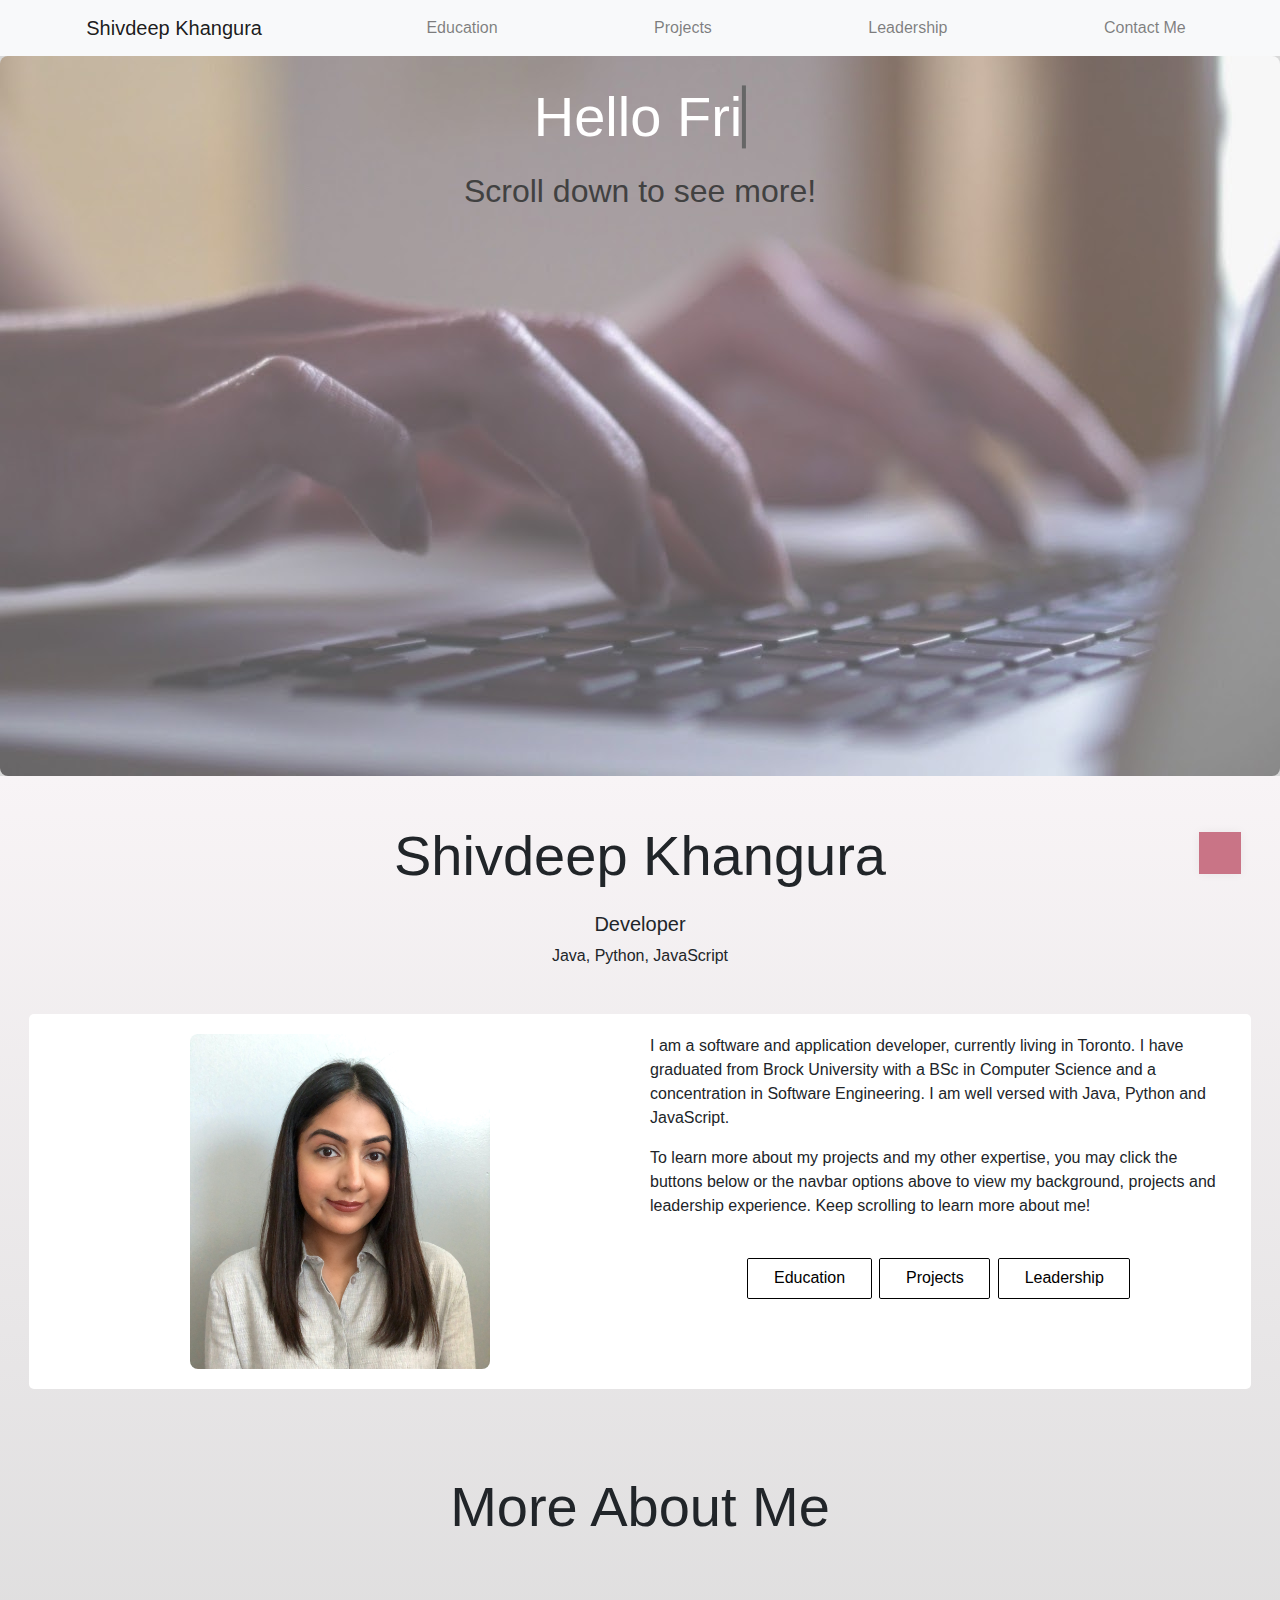
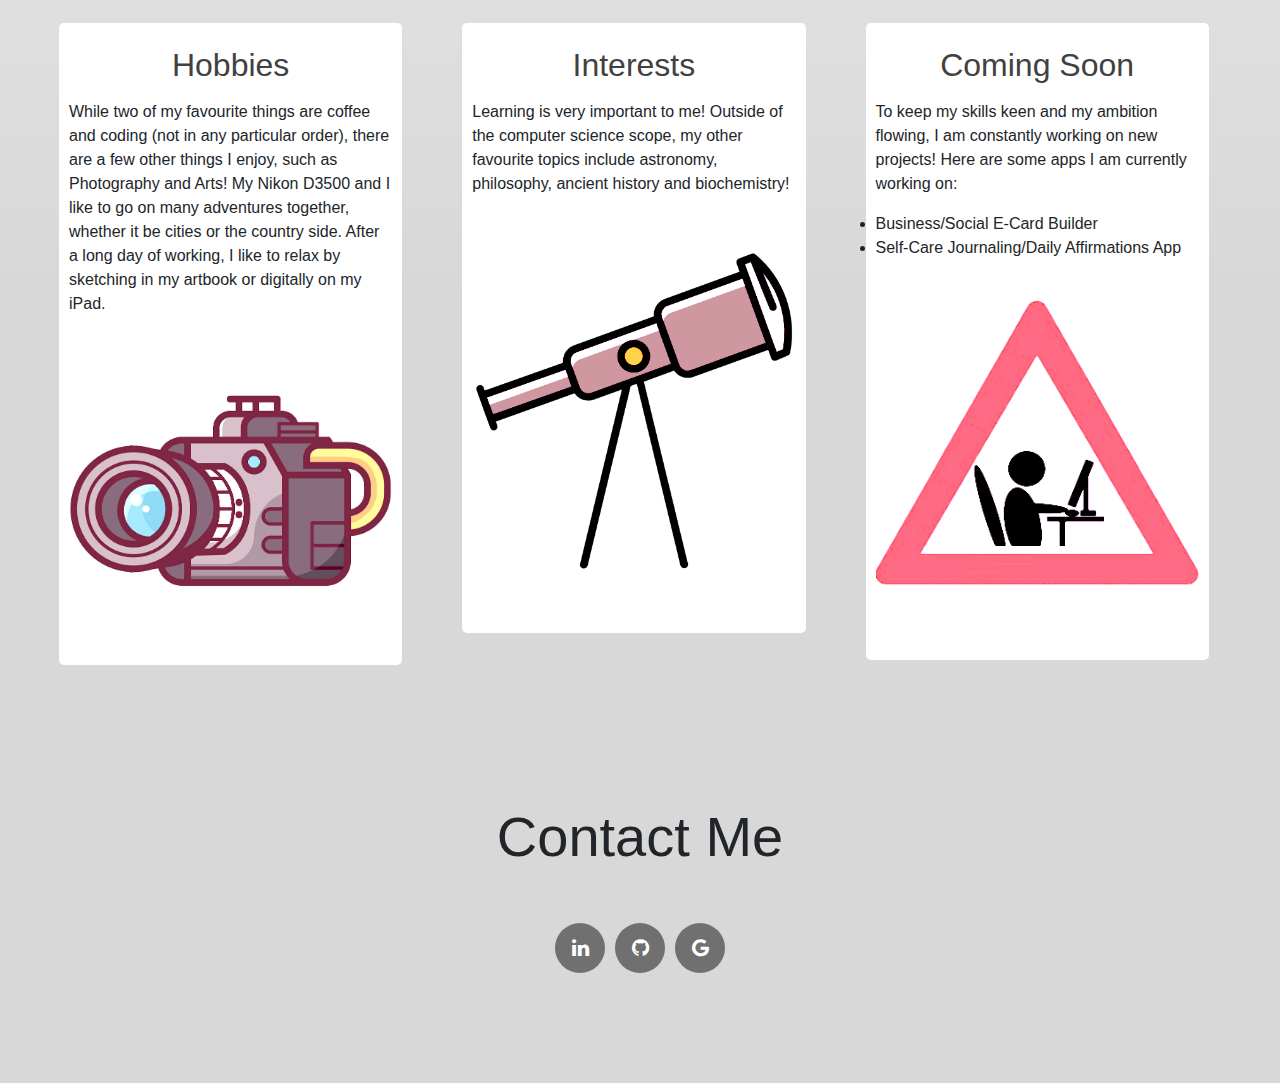
<file: index.html>
<!DOCTYPE html>
<html lang="en">

<head>
    <title>Shivdeep Khangura</title>
    <meta charset="utf-8">
    <meta name="viewport" content="width=device-width, initial-scale=1">
    <link rel="stylesheet" href="https://maxcdn.bootstrapcdn.com/bootstrap/4.5.2/css/bootstrap.min.css">
    <link rel="stylesheet" href="https://maxcdn.bootstrapcdn.com/font-awesome/4.5.0/css/font-awesome.min.css">
    <link rel="stylesheet" href="main.css">
    <script src="https://ajax.googleapis.com/ajax/libs/jquery/3.5.1/jquery.min.js"></script>
    <script src="https://cdnjs.cloudflare.com/ajax/libs/popper.js/1.16.0/umd/popper.min.js"></script>
    <script src="https://maxcdn.bootstrapcdn.com/bootstrap/4.5.2/js/bootstrap.min.js"></script>
    <link rel="stylesheet" href="main.css">
</head>
<script>
    function welcome() {
        alert("Welcome! Feel free to take a look around!");
    }
</script>
<script>
    $(document).ready(function() {
        $(window).scroll(function() {
            if ($(this).scrollTop() > 20) {
                $('#toTopBtn').fadeIn();
            } else {
                $('#toTopBtn').fadeOut();
            }
        });

        $('#toTopBtn').click(function() {
            $("html, body").animate({
                scrollTop: 0
            }, 1000);
            return false;
        });
    });
</script>

<script>
    var TxtRotate = function(el, toRotate, period) {
        this.toRotate = toRotate;
        this.el = el;
        this.loopNum = 0;
        this.period = parseInt(period, 10) || 2000;
        this.txt = '';
        this.tick();
        this.isDeleting = false;
    };

    TxtRotate.prototype.tick = function() {
        var i = this.loopNum % this.toRotate.length;
        var fullTxt = this.toRotate[i];

        if (this.isDeleting) {
            this.txt = fullTxt.substring(0, this.txt.length - 1);
        } else {
            this.txt = fullTxt.substring(0, this.txt.length + 1);
        }

        this.el.innerHTML = '<span class="wrap">' + this.txt + '</span>';

        var that = this;
        var delta = 300 - Math.random() * 100;

        if (this.isDeleting) {
            delta /= 2;
        }

        if (!this.isDeleting && this.txt === fullTxt) {
            delta = this.period;
            this.isDeleting = true;
        } else if (this.isDeleting && this.txt === '') {
            this.isDeleting = false;
            this.loopNum++;
            delta = 500;
        }

        setTimeout(function() {
            that.tick();
        }, delta);
    };

    window.onload = function() {
        var elements = document.getElementsByClassName('txt-rotate');
        for (var i = 0; i < elements.length; i++) {
            var toRotate = elements[i].getAttribute('data-rotate');
            var period = elements[i].getAttribute('data-period');
            if (toRotate) {
                new TxtRotate(elements[i], JSON.parse(toRotate), period);
            }
        }
        // INJECT CSS
        var css = document.createElement("style");
        css.type = "text/css";
        css.innerHTML = ".txt-rotate > .wrap { border-right: 0.08em solid #666 }";
        document.body.appendChild(css);
    };
</script>

<body>

    <nav class="navbar navbar-expand-md navbar-light bg-light nav-fill w-100">
        <div class="collapse navbar-collapse d-flex justify-content-center" id="collapsibleNavbar">
            <ul class="navbar-nav nav-fill w-100">
                <li class="nav-item">
                    <a class="navbar-brand d-flex justify-content-center" href="index.html">Shivdeep Khangura</a>
                </li>
                <li class="nav-item d-flex justify-content-center">
                    <a class="nav-link" href="education.html">Education</a>
                </li>
                <li class="nav-item d-flex justify-content-center">
                    <a class="nav-link" href="projects.html">Projects</a>
                </li>
                <li class="nav-item d-flex justify-content-center">
                    <a class="nav-link" href="Leadership.html">Leadership</a>
                </li>
                <li class="nav-item d-flex justify-content-center">
                    <a class="nav-link" href="index.html#ContactMe">Contact Me</a>
                </li>

            </ul>
        </div>
    </nav>

    <div class="container1">
        <img src="media/keyboard.jpg" class="img-fluid" alt="Snow" style="width:100%;" height="300px;">
        <div class="top">
            <link href="https://fonts.googleapis.com/css?family=Raleway:200,100,400" rel="stylesheet" type="text/css" />
            <h1>Hello
                <span class="txt-rotate" data-period="2000" data-rotate='[ "Friend.", "Viewer.", "World!", "From Shivdeep!" ]'></span>
            </h1>
            <a style="color:rgb(104, 103, 103);" href="#Index_Header" > <h2>Scroll down to see more! </h2> </a>
        </div>
    </div>

    <div id="grad1">
        <br>
        <header id="Index_Header">
            <h1> Shivdeep Khangura</h1>
            <h5>Developer</h5>
            <p>Java, Python, JavaScript</p>
        </header>



        <div class="container-fluid">
            <div class="row">
            
                    <div class="content">
                        <div class="column">
                            <div class="content" style="text-align: center;">
                                <img src="IMG_2890_Facetune_04-12-2020-21-44-51.jpg" width="300" height="335">
        
                            </div>
                        </div>

                        <div class="column">
                            <div class="content">
                                <p>I am a software and application developer, currently living in Toronto. I have graduated from Brock University with a BSc in Computer Science and a concentration in Software Engineering. I am well versed with Java, Python and
                                    JavaScript.
                                </p>
                                <p>
                                    To learn more about my projects and my other expertise, you may click the buttons below or the navbar options above to view my background, projects and leadership experience. Keep scrolling to learn more about me!
                                </p>
                                <br>
                                <div class="col text-center flex-d">
                                    <a href="education.html"> <button class="button1 bouncy">
                                         Education
                                </button>
                                    </a>
                                    <a href="projects.html"> <button class="button1 bouncy">
                                        Projects
                               </button>
                                    </a>
                                    <a href="Leadership.html"> <button class="button1 bouncy">
                                        Leadership
                               </button>
                                    </a>
                                    
                                </div>
        
                            </div>
                        </div>

                    </div>
                </div>
<br>

            <header>
                <h1> More About Me</h1>
            </header>
            <div class="row ">
                <div class="columnthird">
                    <div class="content">
                        <h2 style="text-align: center;">Hobbies</h2>
                    
                    <p></p>
                    <p>While two of my favourite things are coffee and coding (not in any particular order), there are a few other things I enjoy, such as Photography and Arts! My Nikon D3500 and I like to go on many adventures together, whether it be cities or the country
                        side. After a long day of working, I like to relax by sketching in my artbook or digitally on my iPad.</p>
                    
                    <p></p>
                    <div class="ProjectFade1">
                        <img src="media/dslr.jpeg" alt="Chess AI" class="image" style="width:100%">
                        
                    </div>
            
                    </div>
                </div>

                <div class="columnthird">
                    <div class="content">
                        <h2 style="text-align: center;">Interests</h2>
                    
                    <p></p>
                    <p>Learning is very important to me! Outside of the computer science scope, my other favourite topics include astronomy, philosophy, ancient history and biochemistry!</p>
                    <br>
                    <p></p>
                    <div class="ProjectFade1">
                        <img src="media/telescope.png" alt="Chess AI" class="image" style="width:100%">
                        
                    </div>
                    <br>
                    <br>
                    </div>
                </div>

                <div class="columnthird">
                    <div class="content">
                        <h2 style="text-align: center;">Coming Soon</h2>
                        <p></p>
                        <p>To keep my skills keen and my ambition flowing, I am constantly working on new projects! Here are some apps I am currently working on:

                            <li>Business/Social E-Card Builder</li>
                            <li>Self-Care Journaling/Daily Affirmations App</li></p>
                        <br>
                        
                        
                        <div class="ProjectFade1">
                            <img src="media/Underwork.png" alt="Chess AI" class="image" style="width:100%">
                            
                        </div>
                        <br>
                        <br>
                        <p></p>
                    </div>
                </div>
            </div>
            <br>
            <br>
            <header>
                <h1 id="ContactMe"> Contact Me</h1>
            </header>
            <div class="row ">
                <div class="col-12 d-flex justify-content-center">
                    <div>
                        <ul class="social-network social-circle">
                            <li><a href="https://www.linkedin.com/in/shivdeepkhangura/" class="icoLinkedin" title="Linkedin"><i class="fa fa-linkedin"></i></a></li>
                        </ul>
                    </div>
                    <div>
                        <ul class="social-network social-circle">
                            <li><a href="https://github.com/shivdeep-k" class="icoGitHub" title="GitHub"><i class="fa fa-github"></i></a></li>
                        </ul>
                    </div>
                    <div>
                        <ul class="social-network social-circle">
                            <li><a href = "mailto: shivdeepkhang@gmail.com" class="icoGoogle" title="Google Mail"><i class="fa fa-google"></i></a></li>
                        </ul>
                    </div>
                </div>
            </div>
            <br>
            <br>
            <br>
        </div>
    </div>


    <a href="#" id="toTopBtn" class="cd-top text-replace js-cd-top cd-top--is-visible cd-top--fade-out" data-abc="true"></a>

</body>



</html>

</html>

</html>
</file>
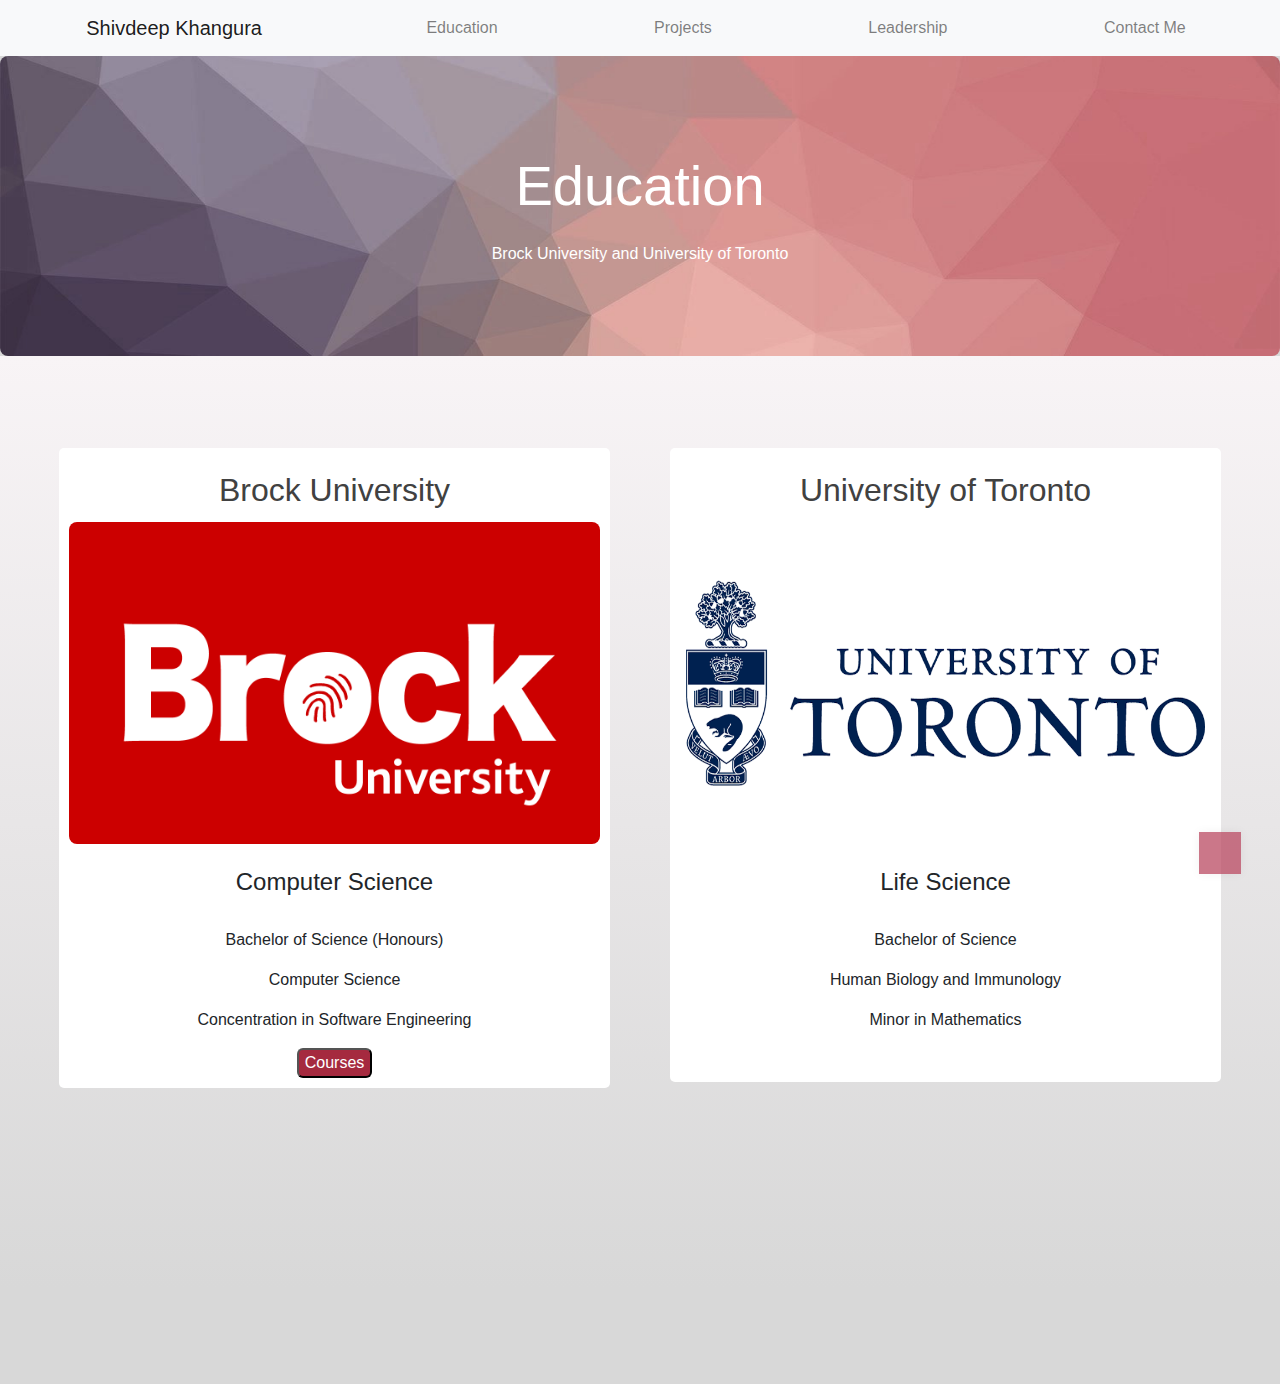
<file: education.html>
<!DOCTYPE html>
<html lang="en">

<head>
    <title>Education</title>
    <meta charset="utf-8">
    <meta name="viewport" content="width=device-width, initial-scale=1">
    <link rel="stylesheet" href="https://maxcdn.bootstrapcdn.com/bootstrap/4.5.2/css/bootstrap.min.css">
    <link rel="stylesheet" href="main.css">
    <script src="https://ajax.googleapis.com/ajax/libs/jquery/3.5.1/jquery.min.js"></script>
    <script src="https://cdnjs.cloudflare.com/ajax/libs/popper.js/1.16.0/umd/popper.min.js"></script>
    <script src="https://maxcdn.bootstrapcdn.com/bootstrap/4.5.2/js/bootstrap.min.js"></script>
    <link rel="stylesheet" href="main.css">
    <style>
        .fakeimg {
            height: 200px;
            background: #aaa;
        }
    </style>
    <script>
        $(document).ready(function() {
            $(window).scroll(function() {
                if ($(this).scrollTop() > 20) {
                    $('#toTopBtn').fadeIn();
                } else {
                    $('#toTopBtn').fadeOut();
                }
            });

            $('#toTopBtn').click(function() {
                $("html, body").animate({
                    scrollTop: 0
                }, 1000);
                return false;
            });
        });
    </script>
</head>

<body>
    <nav class="navbar navbar-expand-md navbar-light bg-light nav-fill w-100">
        <button class="navbar-toggler" type="button" data-toggle="collapse" data-target="#navbarSupportedContent"
            aria-controls="navbarSupportedContent" aria-expanded="false" aria-label="Toggle navigation">
            <span class="navbar-toggler-icon"></span>
        </button>
        <div class="collapse navbar-collapse d-flex justify-content-center" id="navbarSupportedContent">
            <ul class="navbar-nav nav-fill w-100">
                <li class="nav-item">
                    <a class="navbar-brand d-flex justify-content-center" href="index.html">Shivdeep Khangura</a>
                </li>
                <li class="nav-item d-flex justify-content-center">
                    <a class="nav-link" href="education.html">Education</a>
                </li>
                <li class="nav-item d-flex justify-content-center">
                    <a class="nav-link" href="projects.html">Projects</a>
                </li>
                <li class="nav-item d-flex justify-content-center">
                    <a class="nav-link" href="Leadership.html">Leadership</a>
                </li>
                <li class="nav-item d-flex justify-content-center">
                    <a class="nav-link" href="index.html#ContactMe">Contact Me</a>
                </li>

            </ul>
        </div>
    </nav>

    <div class="container1">
        <img src="media/cheader.jpg" alt="Snow" style="width:100%;" height="300px;">
        <div class="centered">
            <h1> Education</h1>
            <p>Brock University and University of Toronto</p>
        </div>
    </div>

    <div id="grad1">
        <br>
        <div class="container-fluid">
            <div class="row">

                <div class="column">
                    <div class="content" style="text-align: center;">
                        <h2 style="text-align: center;">Brock University</h2>
                        <img class="d-block w-100" src="media/Brocku-logo-screen.png" alt="First slide">
                        <br>
                        <h4>
                            Computer Science
                        </h4>
                        <br>
                        <p> Bachelor of Science (Honours)
                        </p>
                        <p>Computer Science
                        </p>
                        <p>Concentration in Software Engineering
                        </p>
                        <div class="col text-center">
                            <a href="documents/BrockCourses.pdf"> <button class="but">
                                 Courses
                        </button>
                            </a>
                        </div>

                    </div>
                </div>

                <div class="column">
                    <div class="content" style="text-align: center;">
                        <h2 style="text-align: center;">University of Toronto</h2>
                        <img class="d-block w-100" src="media/university-of-toronto-vector-logo.png" alt="First slide">
                        <br>
                        <h4>
                            Life Science
                        </h4>
                        <br>
                        <p> Bachelor of Science
                        </p>
                        <p>Human Biology and Immunology
                        </p>
                        <p>Minor in Mathematics
                        </p>
                        <br>
                        
                        <!-- <div class="col text-center">
                            <a href="documents/BrockCourses.pdf"> <button class="but">
                                 Courses
                        </button>
                            </a>
                        </div> -->

                    </div>
                </div>
                </div>
                </div>
                </div>

    
     <!-- <div id="grad1">
        <br>
        <br>
        <div class="container-fluid">
            <div class="accordion shadow " id="accordion">
                <div class="card">
                    <div class="card-header py-0" id="headingVid">
                        <h5 class="card-title mb-0 font-weight-bold">
                            <a href="#" data-toggle="collapse"
                                data-target="#collapseVid" aria-expanded="false" aria-controls="collapseVid"
                                class="d-block position-relative text-dark text-uppercase collapsible-link py-2">
                                <img src="media/Brocku-logo-screen.png" width="300" height="167">
                            </a>
                            
                        </h5>
                    </div>

                    <div id="collapseVid" class="collapse" aria-labelledby="headingVid"
                        data-parent="#accordion">
                        <div class="card-body">
                            <div class="cover-container ">
                                <article>
                                    <div class="row">
                                        <div class="col-12 d-flex justify-content-center">
                                            <h2>Brock University</h2>
                                            
                                        </div>
                                        <br>
                                         <div class="col-12 d-flex justify-content-center">
                                            <img src="media/Brocku-logo-screen.png" width="600" height="335"> 
                                        </div>
                                        <div class="col-12 d-flex justify-content-center">
                                            <div class="container">
                                                <div class="col text-center">
                                                    <h4>
                                                        Computer Science
                                                    </h4>
                                                    <br>
                                                    <p> Bachelor of Science (Honours)
                                                    </p>
                                                    <p>Computer Science
                                                    </p>
                                                    <p>Concentration in Software Engineering
                                                    </p>
                                                    <div class="col text-center">
                                                        <a href="documents/BrockCourses.pdf"> <button class="but">
                                                             Courses
                                                    </button>
                                                        </a>
                                                    </div>
                                                </div>
                                            </div>
                                        </div>
                                    </div>
                                </article>
                            </div>
                        </div>
                    </div>
                </div>
                <div class="card">
                    <div class="card-header py-0" id="headingImg">
                        <h5 class="card-title mb-0 font-weight-bold"><a href="#" data-toggle="collapse"
                                data-target="#collapseImg" aria-expanded="false" aria-controls="collapseImg"
                                class="d-block position-relative text-dark text-uppercase collapsible-link py-2">
                                <img src="media/university-of-toronto-vector-logo.png" width="300" height="167">
                            </a>
                        </h5>
                    </div>
                    <div id="collapseImg" class="collapse" aria-labelledby="headingImg"
                        data-parent="#accordion">
                        <div class="card-body">
                            
                            <div class="cover-container">
                                <article>
                                    <div class="row ">
                                        <div class="col-12 d-flex justify-content-center">
                                            <h2>University of Toronto</h2>
                                            <br>
                                        </div>
                                        <br>
                                        <div class="col-12 d-flex justify-content-center">
                                        <img src="media/university-of-toronto-vector-logo.png" width="600" height="335"> 
                                        </div>
                                        <div class="col-12 d-flex justify-content-center">
                                            <div class="container">
                                                <div class="col text-center">
                                                    <h4>
                                                        Life Science
                                                    </h4>
                                                    <br>
                                                    <p> Bachelor of Science
                                                    </p>
                                                    <p>Human Biology and Immunology
                                                    </p>
                                                    <p>Minor in Mathematics
                                                    </p>
                                                </div>
                                            </div>
                                        </div>
                                    </div>
                                </article>
                            </div>
                        </div>

                    </div>
                </div>
            </div>
            
            <br>
            <br>
            
            <br>
            <br>
            <br>

        </div>
        <br> -->



    </div>
    <br>
    <br>
    <br>
    <br>
    <a href="#" id="toTopBtn" class="cd-top text-replace js-cd-top cd-top--is-visible cd-top--fade-out" data-abc="true"></a>

</body>

</html>

</html>
</file>
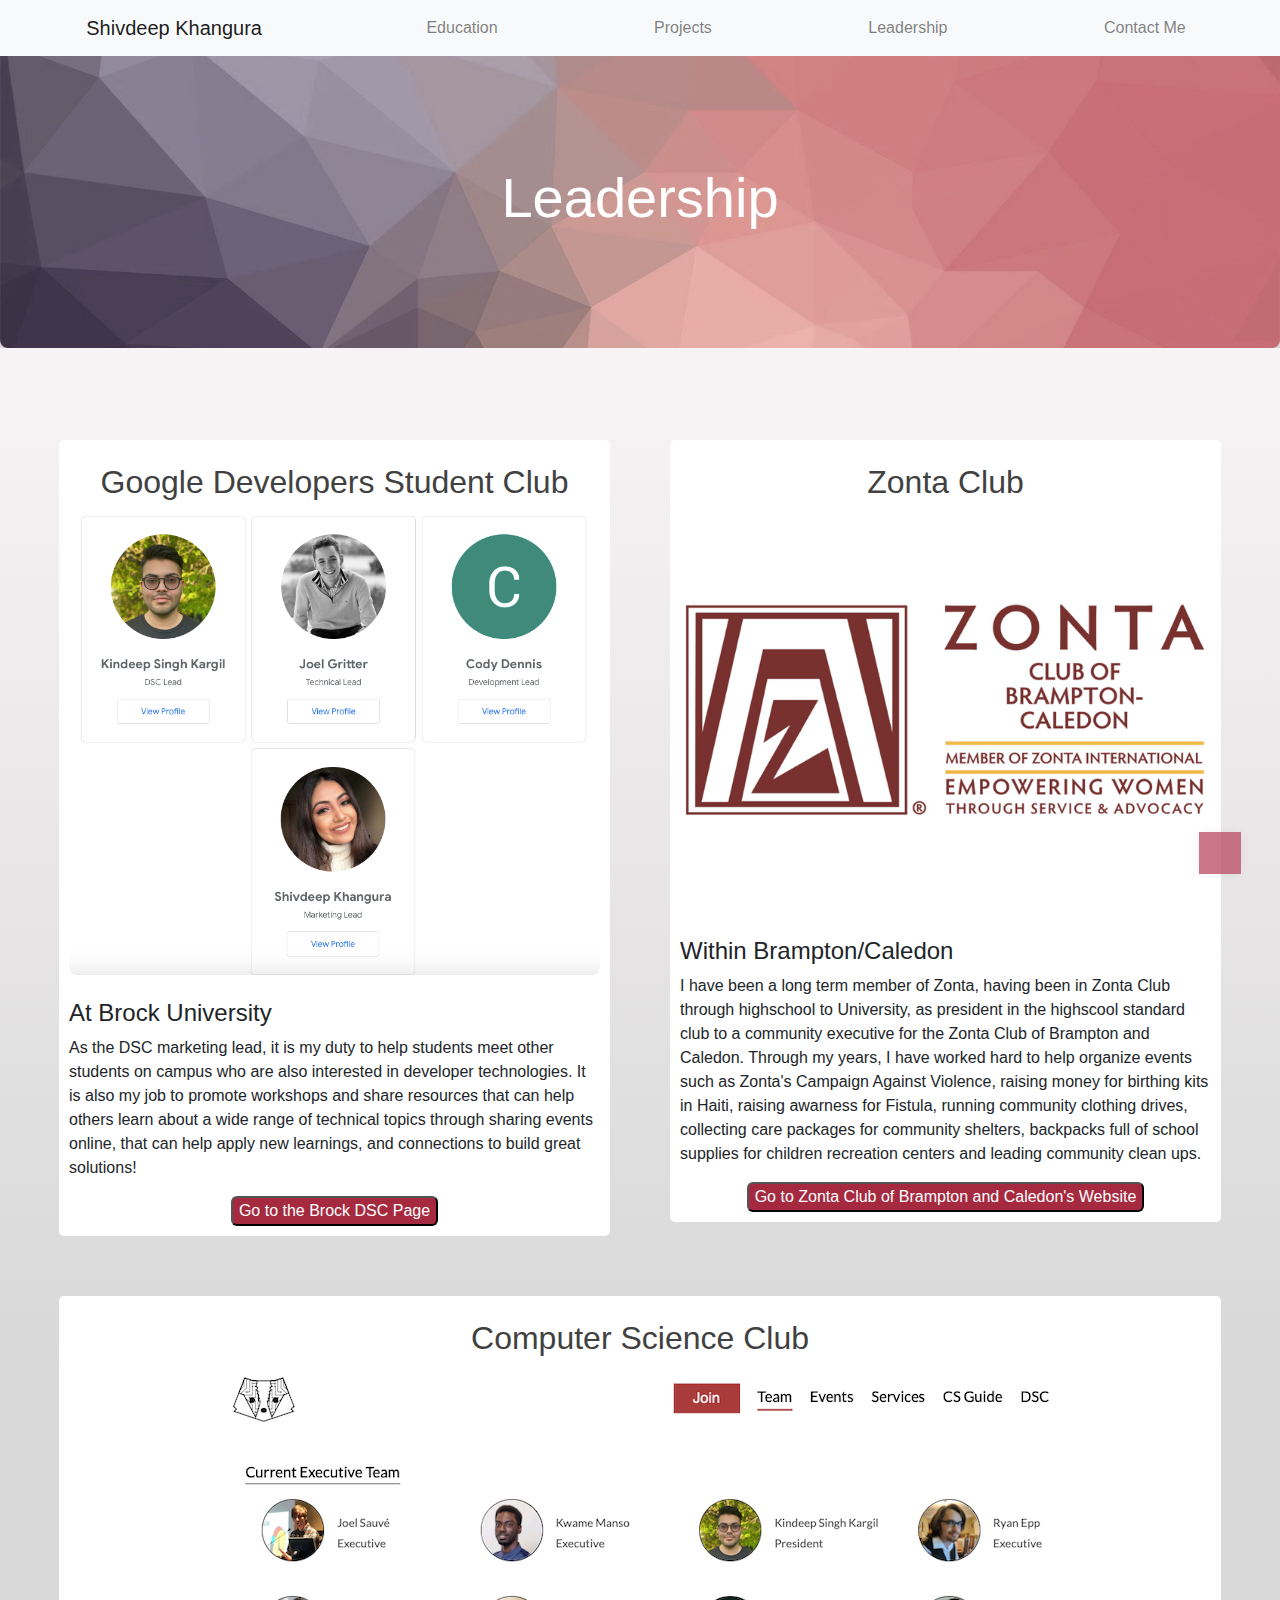
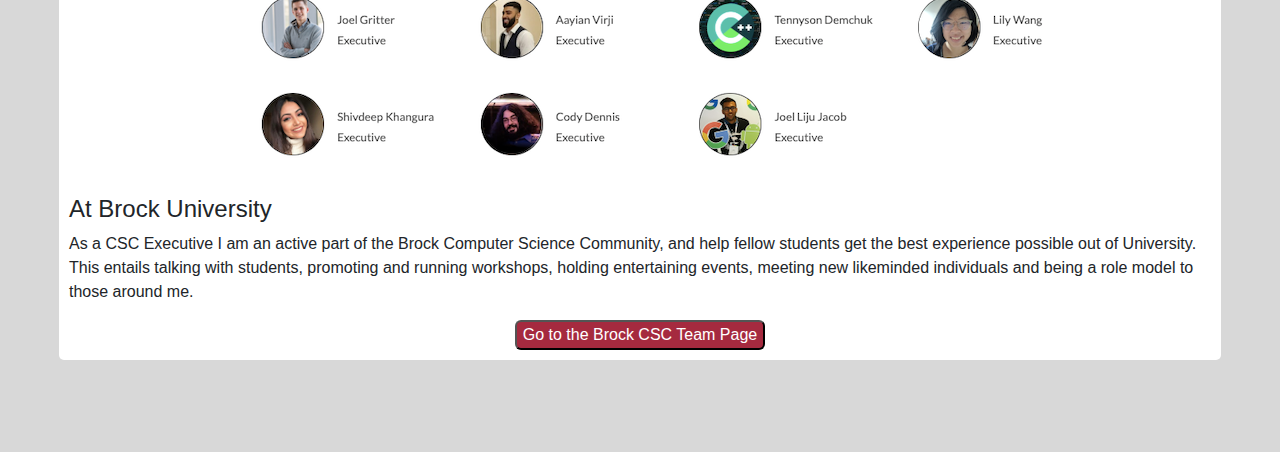
<file: Leadership.html>
<!DOCTYPE html>
<html lang="en">

<head>
    <title>Leadership</title>
    <meta charset="utf-8">
    <meta name="viewport" content="width=device-width, initial-scale=1">
    <link rel="stylesheet" href="https://maxcdn.bootstrapcdn.com/bootstrap/4.5.2/css/bootstrap.min.css">
    <link rel="stylesheet" href="main.css">
    <script src="https://ajax.googleapis.com/ajax/libs/jquery/3.5.1/jquery.min.js"></script>
    <script src="https://cdnjs.cloudflare.com/ajax/libs/popper.js/1.16.0/umd/popper.min.js"></script>
    <script src="https://maxcdn.bootstrapcdn.com/bootstrap/4.5.2/js/bootstrap.min.js"></script>
    <link rel="stylesheet" href="main.css">
    <style>
        .fakeimg {
            height: 200px;
            background: #aaa;
        }
    </style>
    <script>
        $(document).ready(function() {
            $(window).scroll(function() {
                if ($(this).scrollTop() > 20) {
                    $('#toTopBtn').fadeIn();
                } else {
                    $('#toTopBtn').fadeOut();
                }
            });

            $('#toTopBtn').click(function() {
                $("html, body").animate({
                    scrollTop: 0
                }, 1000);
                return false;
            });
        });
    </script>
</head>

<body>
    <br>
    <br>
    <div class="container1">
        <img src="media/cheader.jpg" alt="Snow" style="width:100%;" height="300px;">
        <div class="centered">
            <h1> Leadership</h1>
        </div>
    </div>


    <nav class="navbar navbar-expand-md fixed-top navbar-light bg-light nav-fill w-100">
        <div class="collapse navbar-collapse d-flex justify-content-center" id="collapsibleNavbar">
            <ul class="navbar-nav nav-fill w-100">
                <li class="nav-item">
                    <a class="navbar-brand d-flex justify-content-center" href="index.html">Shivdeep Khangura</a>
                </li>
                <li class="nav-item d-flex justify-content-center">
                    <a class="nav-link" href="education.html">Education</a>
                </li>
                <li class="nav-item d-flex justify-content-center">
                    <a class="nav-link" href="projects.html">Projects</a>
                </li>
                <li class="nav-item d-flex justify-content-center">
                    <a class="nav-link" href="Leadership.html">Leadership</a>
                </li>
                <li class="nav-item d-flex justify-content-center">
                    <a class="nav-link" href="index.html#ContactMe">Contact Me</a>
                </li>

            </ul>
        </div>
    </nav>
    <div id="grad1">
        <br>
        
        <div class="container-fluid">
                <div class="row">
                    <div class="column">
                        <div class="content">
                            <h2 style="text-align: center;">Google Developers Student Club</h2>
                            <img class="d-block w-100" src="media/dsc.jpg" alt="First slide">
                            <br>
                            <h4>
                                At Brock University
                            </h4>
                            <p>As the DSC marketing lead, it is my duty to help students meet other students on campus who are also interested in developer technologies. It is also my job to promote workshops and share resources that can help others learn
                                about a wide range of technical topics through sharing events online, that can help apply new learnings, and connections to build great solutions!
                            </p>

                            <div class="col text-center">
                                <a href="https://dsc.community.dev/brock-university/"> <button class="but">
                                     Go to the Brock DSC Page
                            </button>
                                </a>
                            </div>
    
                        </div>
                    </div>

                    <div class="column">
                        <div class="content">
                            <h2 style="text-align: center;">Zonta Club</h2>
                            <img class="d-block w-100" src="media/zonta.png" alt="First slide">
                            <br>
                            <h4>
                                Within Brampton/Caledon
                            </h4>
                            <p>I have been a long term member of Zonta, having been in Zonta Club through highschool to University, as president in the highscool standard club to a community executive for the Zonta Club of Brampton and Caledon. Through my
                                years, I have worked hard to help organize events such as Zonta's Campaign Against Violence, raising money for birthing kits in Haiti, raising awarness for Fistula, running community clothing drives, collecting care packages
                                for community shelters, backpacks full of school supplies for children recreation centers and leading community clean ups.
                            </p>
                            <div class="col text-center">
                                <a href="https://zontabramptoncaledon.com"> <button class="but">
                                     Go to Zonta Club of Brampton and Caledon's Website
                            </button>
                                </a>
                            </div>
    
                        </div>
                    </div>

                    <div class="columnfull">
                        <div class="content">
                            <h2 style="text-align: center;">Computer Science Club</h2>
                            <img class="d-block w-80 mx-auto" src="media/csc.png" alt="First slide">
                            <br>
                            <h4>
                                At Brock University
                            </h4>
                            <p>As a CSC Executive I am an active part of the Brock Computer Science Community, and help fellow students get the best experience possible out of University. This entails talking with students, promoting and running workshops,
                                holding entertaining events, meeting new likeminded individuals and being a role model to those around me.
                            </p>

                            <div class="col text-center">
                                <a href="https://brockcsc.ca/team"> <button class="but">
                                     Go to the Brock CSC Team Page
                            </button>
                                </a>
                            </div>
    
                        </div>
                    </div>


            <br>
            <br>
            <br>
            <br>
            <br>

        </div>
        <br>



    </div>
    <br>
    <br>
    <br>
    <br>
    <a href="#" id="toTopBtn" class="cd-top text-replace js-cd-top cd-top--is-visible cd-top--fade-out" data-abc="true"></a>

</body>

</html>

</html>
</file>
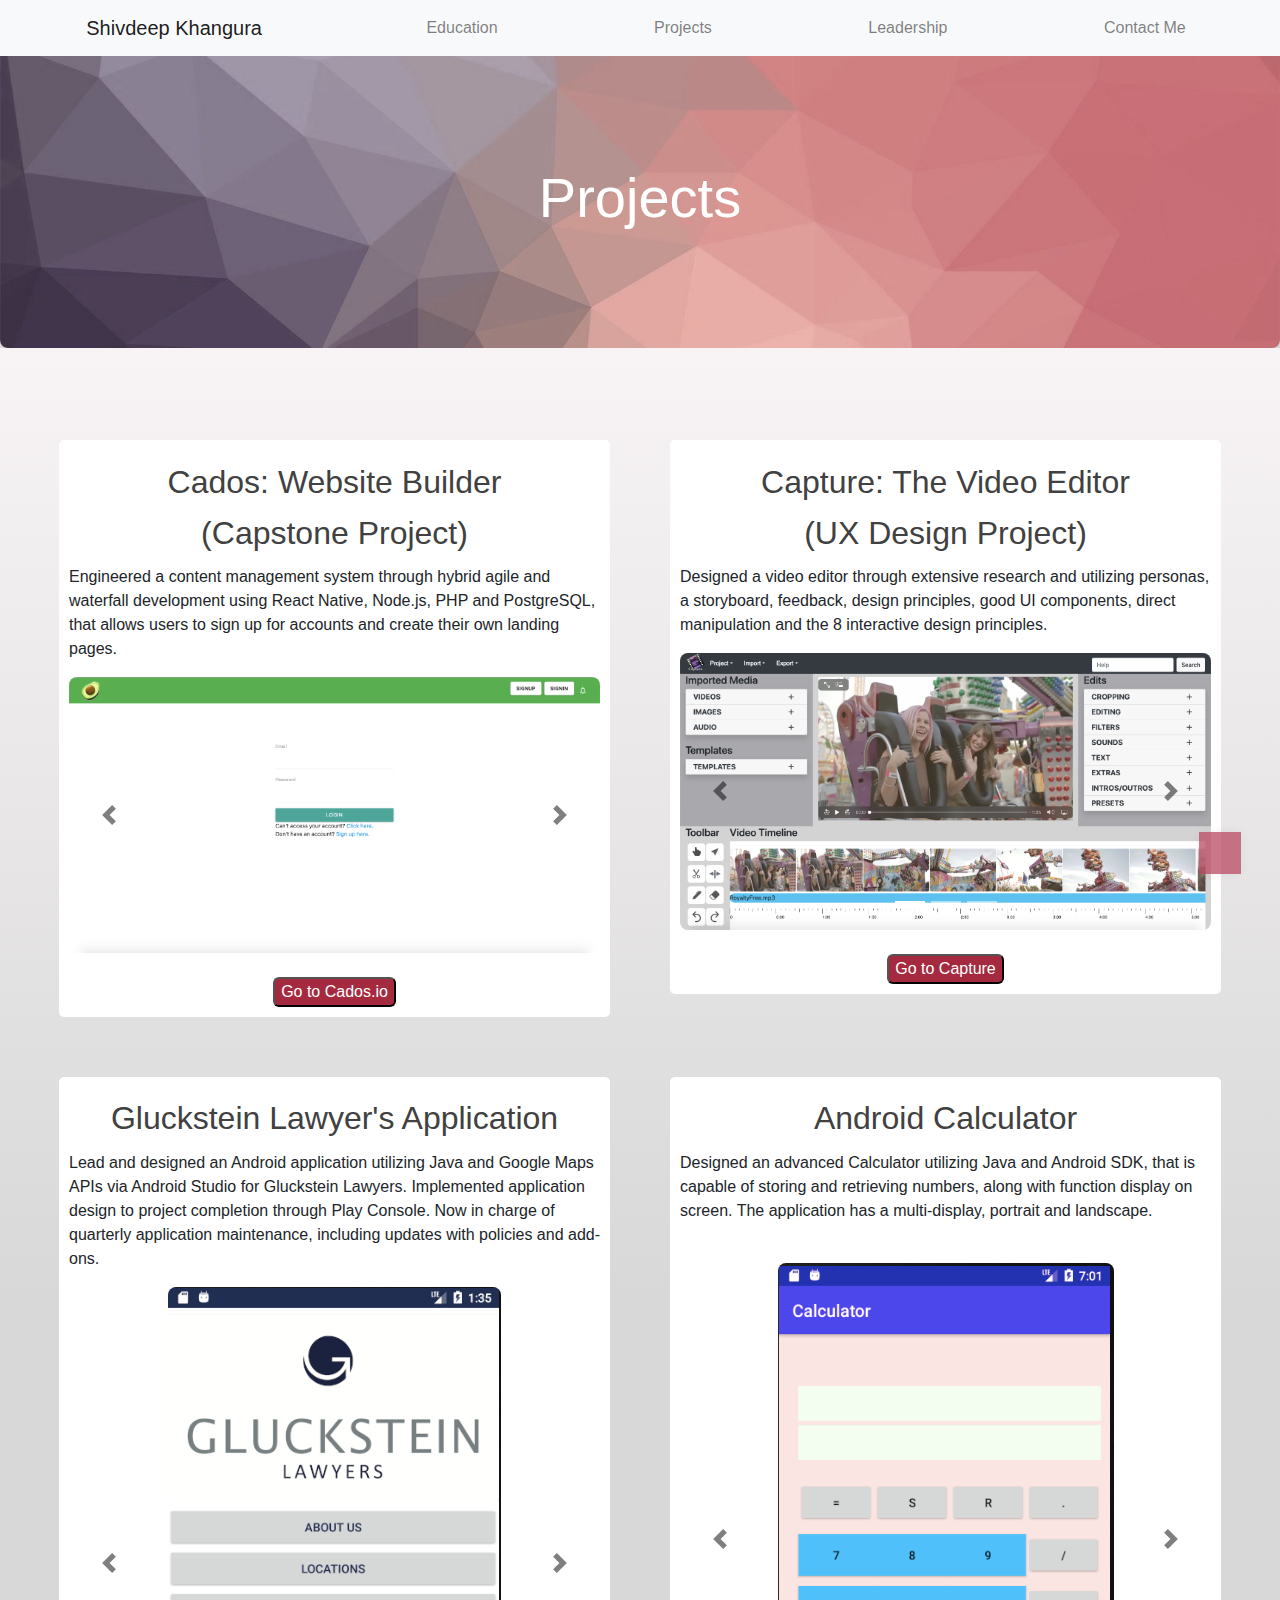
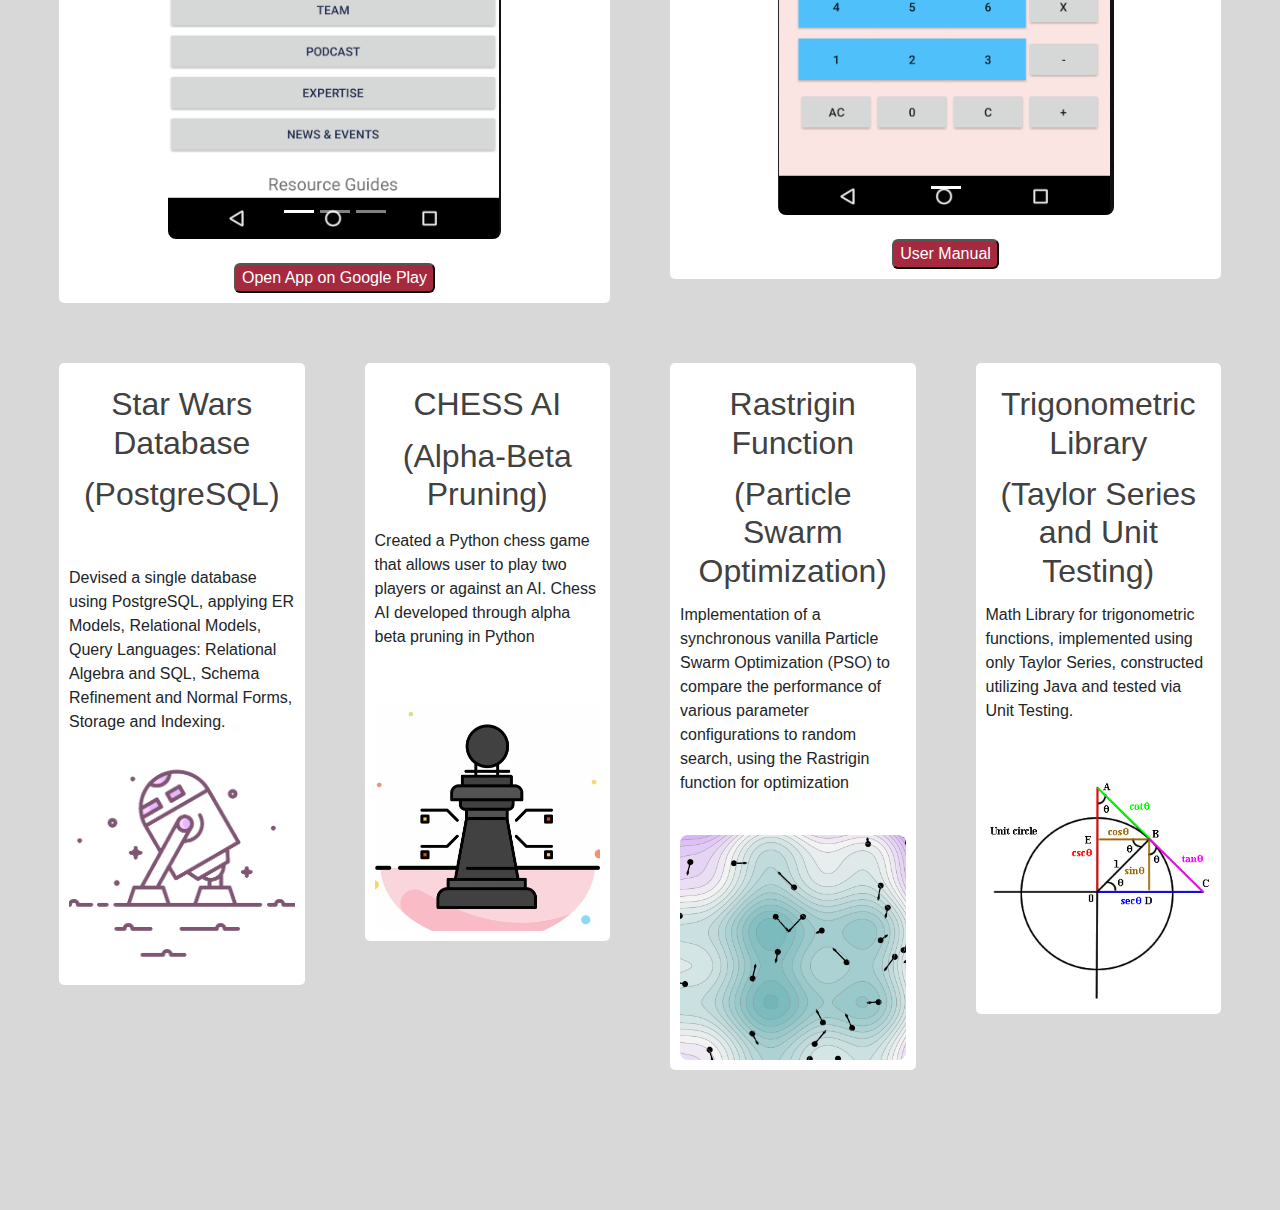
<file: projects.html>
<!DOCTYPE html>
<html lang="en">

<head>
    <title>Projects</title>
    <meta charset="utf-8">
    <meta name="viewport" content="width=device-width, initial-scale=1">
    <link rel="stylesheet" href="https://maxcdn.bootstrapcdn.com/bootstrap/4.5.2/css/bootstrap.min.css">
    <link rel="stylesheet" href="main.css">
    <script src="https://ajax.googleapis.com/ajax/libs/jquery/3.5.1/jquery.min.js"></script>
    <script src="https://cdnjs.cloudflare.com/ajax/libs/popper.js/1.16.0/umd/popper.min.js"></script>
    <script src="https://maxcdn.bootstrapcdn.com/bootstrap/4.5.2/js/bootstrap.min.js"></script>
    <link rel="stylesheet" href="main.css">
    <style>
        .fakeimg {
            height: 200px;
            background: #aaa;
        }
    </style>
    <script>
        $(document).ready(function() {
            $(window).scroll(function() {
                if ($(this).scrollTop() > 20) {
                    $('#toTopBtn').fadeIn();
                } else {
                    $('#toTopBtn').fadeOut();
                }
            });

            $('#toTopBtn').click(function() {
                $("html, body").animate({
                    scrollTop: 0
                }, 1000);
                return false;
            });
        });
    </script>
    
</head>

<body>
    <br>
    <br>
    <div class="container1">
        <img src="media/cheader.jpg" alt="Snow" style="width:100%;" height="300px;">
        <div class="centered">
            <h1> Projects</h1>
        </div>
    </div>


    <nav class="navbar navbar-expand-md fixed-top navbar-light bg-light nav-fill w-100">
        <div class="collapse navbar-collapse d-flex justify-content-center" id="collapsibleNavbar">
            <ul class="navbar-nav nav-fill w-100">
                <li class="nav-item">
                    <a class="navbar-brand d-flex justify-content-center" href="index.html">Shivdeep Khangura</a>
                </li>
                <li class="nav-item d-flex justify-content-center">
                    <a class="nav-link" href="education.html">Education</a>
                </li>
                <li class="nav-item d-flex justify-content-center">
                    <a class="nav-link" href="projects.html">Projects</a>
                </li>
                <li class="nav-item d-flex justify-content-center">
                    <a class="nav-link" href="Leadership.html">Leadership</a>
                </li>
                <li class="nav-item d-flex justify-content-center">
                    <a class="nav-link" href="index.html#ContactMe">Contact Me</a>
                </li>

            </ul>
        </div>
    </nav>
    <div id="grad1">
        <br>
        <div class="container-fluid">
            <div class="row">
                <div class="column">
                  <div class="content">
                    <h2 style="text-align: center;">Cados: Website Builder</h2>
                    <h2 style="text-align: center;">(Capstone Project)</h2>
                    <p>Engineered a content management system through hybrid agile and waterfall development using React Native, Node.js, PHP and PostgreSQL, that allows users to sign up for accounts and create their own landing pages.
                    </p>
                    
                    <!-- Slideshow container -->
                    <div id="carouselExampleIndicators" class="carousel slide" data-ride="carousel">
                        <ol class="carousel-indicators ">
                          <li data-target="#carouselExampleIndicators" data-slide-to="0" class="active"></li>
                          <li data-target="#carouselExampleIndicators" data-slide-to="1"></li>
                          <li data-target="#carouselExampleIndicators" data-slide-to="2"></li>
                          <li data-target="#carouselExampleIndicators" data-slide-to="3"></li>
                          
                        </ol>
                        <div class="carousel-inner">
                          <div class="carousel-item active">
                            <img class="d-block w-100" src="media/CadosSignIn.jpg" alt="First slide">
                          </div>
                          <div class="carousel-item">
                            <img class="d-block w-100" src="media/CadosSignUp.jpg" alt="Second slide">
                          </div>
                          <div class="carousel-item">
                            <img class="d-block w-100" src="media/cadosdash.jpg" alt="Second slide">
                          </div>
                          <div class="carousel-item">
                            <img class="d-block w-100" src="media/cadospub.jpg" alt="Second slide">
                          </div>
                          
                        </div>
                        <a class="carousel-control-prev " href="#carouselExampleIndicators" role="button" data-slide="prev">
                          <span class="carousel-control-prev-icon" aria-hidden="true"></span>
                          <span class="sr-only">Previous</span>
                        </a>
                        <a class="carousel-control-next " href="#carouselExampleIndicators" role="button" data-slide="next">
                          <span class="carousel-control-next-icon" aria-hidden="true"></span>
                          <span class="sr-only">Next</span>
                        </a>
                      </div>
                      <br>
                      <div class="col text-center">
                        <a href="https://www.cosc.brocku.ca/~c4f00g06/build/#/home"> <button class="but">
                             Go to Cados.io
                    </button>
                        </a>
                    </div>
                  </div>
                </div>
                <div class="column">
                  <div class="content">
                    <h2 style="text-align: center;" >Capture: The Video Editor</h2>
                    <h2 style="text-align: center;" >(UX Design Project)</h2>
                    <p>Designed a video editor through extensive research and utilizing personas, a storyboard, feedback, design principles, good UI components, direct manipulation and the 8 interactive design principles.</p>
                    <!-- Slideshow container -->
                    <div id="carouselExampleIndicators1" class="carousel slide" data-ride="carousel">
                        <ol class="carousel-indicators">
                          <li data-target="#carouselExampleIndicators" data-slide-to="4" class="active"></li>
                          <li data-target="#carouselExampleIndicators" data-slide-to="5"></li>
                          <li data-target="#carouselExampleIndicators" data-slide-to="6"></li>
                        </ol>
                        <div class="carousel-inner">
                          <div class="carousel-item active">
                            <img class="d-block w-100" src="media/capture.jpg" alt="Third slide">
                          </div>
                          <div class="carousel-item">
                            <img class="d-block w-100" src="media/CaptureDropDown.jpg" alt="Fourth slide">
                          </div>
                          <div class="carousel-item">
                            <img class="d-block w-100" src="media/CaptureTabs.jpg" alt="Fifth slide">
                          </div>
                        </div>
                        <a class="carousel-control-prev" href="#carouselExampleIndicators1" role="button" data-slide="prev">
                          <span class="carousel-control-prev-icon" aria-hidden="true"></span>
                          <span class="sr-only">Previous</span>
                        </a>
                        <a class="carousel-control-next" href="#carouselExampleIndicators1" role="button" data-slide="next">
                          <span class="carousel-control-next-icon" aria-hidden="true"></span>
                          <span class="sr-only">Next</span>
                        </a>
                      </div>
                      <br>
                      <div class="col text-center">
                        <a href="https://capture2-editor.github.io"> <button class="but">
                             Go to Capture
                    </button>
                        </a>
                    </div>
                </div>
                </div>
                <div class="column">
                  <div class="content">
                    <h2 style="text-align: center;">Gluckstein Lawyer's Application</h2>
                    <p>Lead and designed an Android application utilizing Java and Google Maps APIs via Android Studio for Gluckstein Lawyers. Implemented application design to project completion through Play Console. Now in charge of quarterly application
                        maintenance, including updates with policies and add-ons.</p>
                    <!-- Slideshow container -->
                    <div id="carouselExampleIndicators2" class="carousel slide" data-ride="carousel">
                        <ol class="carousel-indicators">
                          <li data-target="#carouselExampleIndicators" data-slide-to="4" class="active"></li>
                          <li data-target="#carouselExampleIndicators" data-slide-to="5"></li>
                          <li data-target="#carouselExampleIndicators" data-slide-to="6"></li>
                          
                        </ol>
                        <div class="carousel-inner">
                            <div class="carousel-item active">
                                <img class="d-block w-80 mx-auto" src="media/gapmain.jpg" alt="First slide">
                              </div>
                              <div class="carousel-item">
                                <img class="d-block w-80 mx-auto" src="media/gapwhy.jpg" alt="Second slide">
                              </div> 
                              <div class="carousel-item">
                                <img class="d-block w-80 mx-auto" src="media/gaptor.jpg" alt="Third slide">
                              </div>
                        </div>
                        <a class="carousel-control-prev" href="#carouselExampleIndicators2" role="button" data-slide="prev">
                          <span class="carousel-control-prev-icon" aria-hidden="true"></span>
                          <span class="sr-only">Previous</span>
                        </a>
                        <a class="carousel-control-next" href="#carouselExampleIndicators2" role="button" data-slide="next">
                          <span class="carousel-control-next-icon" aria-hidden="true"></span>
                          <span class="sr-only">Next</span>
                        </a>
                    </div>
                    <br>
                    <div class="col text-center">
                        <a href="https://play.google.com/store/apps/details?id=com.gap.glucksteinapp"> <button class="but">
                             Open App on Google Play
                    </button>
                        </a>
                    </div>
                </div>
                </div>
                <div class="column">
                  <div class="content">
                    <h2 style="text-align: center;">Android Calculator</h2>
                    <p>Designed an advanced Calculator utilizing Java and Android SDK, that is capable of storing and retrieving numbers, along with function display on screen. The application has a multi-display, portrait and landscape.
                    </p>
                    <br>
                    <!-- Slideshow container -->
                    <div id="carouselExampleIndicators3" class="carousel slide" data-ride="carousel">
                        <ol class="carousel-indicators">
                          <li data-target="#carouselExampleIndicators" data-slide-to="4" class="active"></li>
                          
                        </ol>
                        <div class="carousel-inner">
                          <div class="carousel-item active">
                            <img class="d-block w-80 mx-auto" src="media/cal.png" alt="First slide">
                          </div>
                          <!-- <div class="carousel-item">
                            <img class="d-block w-80 mx-auto" src="media/cal2.png" alt="Second slide">
                          </div> -->
                          
                        </div>
                        <a class="carousel-control-prev" href="#carouselExampleIndicators3" role="button" data-slide="prev">
                          <span class="carousel-control-prev-icon" aria-hidden="true"></span>
                          <span class="sr-only">Previous</span>
                        </a>
                        <a class="carousel-control-next" href="#carouselExampleIndicators3" role="button" data-slide="next">
                          <span class="carousel-control-next-icon" aria-hidden="true"></span>
                          <span class="sr-only">Next</span>
                        </a>
                      </div>
                      <br>
                      <div class="col text-center">
                        <a href="documents/CalculatorManual.pdf"> <button class="but">
                             User Manual
                    </button>
                        </a>
                    </div>
                      
                </div>
                </div>
                <div class="columnhalf">
                    <div class="content">
                        <h2 style="text-align: center;">Star Wars Database</h2>
                    <h2 style="text-align: center;">(PostgreSQL)</h2>
                    <br>
                    <p></p>
                    <p>Devised a single database using PostgreSQL, applying ER Models, Relational Models, Query Languages: Relational Algebra and SQL, Schema Refinement and Normal Forms, Storage and Indexing. </p>
                    
                    <div class="ProjectFade">
                        <img src="media/starwars.png" alt="Star Wars" class="image" style="width:100%">
                        <div class="middle">
                            <a style="text-decoration: none;" href="https://github.com/shivdeep-k/Star-Wars-Database"> <div class="text">Github</div> </a>
                        </div>
                    </div>
            
                    </div>
                </div>

                <div class="columnhalf">
                    <div class="content">
                        <h2 style="text-align: center;">CHESS AI</h2>
                    <h2 style="text-align: center;">(Alpha-Beta Pruning)</h2>
                    <p></p>
                    <p>Created a Python chess game that allows user to play two players or against an AI. Chess AI developed through alpha beta pruning in Python</p>
                    <br>
                    <p></p>
                    <div class="ProjectFade">
                        <img src="media/chess.jpg" alt="Chess AI" class="image" style="width:100%">
                        <div class="middle">
                            <a style="text-decoration: none;" href="https://github.com/shivdeep-k/Chess-Game-AI"> <div class="text">Github</div> </a>
                        </div>
                    </div>
            
                    </div>
                </div>

                <div class="columnhalf">
                    <div class="content">
                        <h2 style="text-align: center;">Rastrigin Function</h2>
                    <h2 style="text-align: center;">(Particle Swarm Optimization)</h2>
                    <p>Implementation of a synchronous vanilla Particle Swarm Optimization (PSO) to compare the performance of various parameter configurations to random search, using the Rastrigin function for optimization</p>
                    <br>
                    <div class="ProjectFade">
                        <img src="media/pso.png" alt="PSO" class="image" style="width:100%">
                        <div class="middle">
                            <a style="text-decoration: none;" href="https://github.com/shivdeep-k/Particle-Swarm-Optimization-Rastrigin-Function"> <div class="text">Github</div> </a>
                        </div>
                    </div>
            
                    </div>
                </div>

                <div class="columnhalf">
                    <div class="content">
                        <h2 style="text-align: center;"><h2 style="text-align: center;">Trigonometric Library</h2>
                        <h2 style="text-align: center;">(Taylor Series and Unit Testing)</h2></h2>
                
                    <p>Math Library for trigonometric functions, implemented using only Taylor Series, constructed utilizing Java and tested via Unit Testing.</p>
                    <br>
                    <p></p>
                    <div class="ProjectFade">
                        <img src="media/trigfunc.png" alt="Taylor Series" class="image" style="width:100%">
                        <div class="middle">
                            <a style="text-decoration: none;" href="https://github.com/shivdeep-k/Trigonometric-Library-Taylor-Series"> <div class="text">Github</div> </a>
                        </div>
                    </div>
            
                    </div>
                </div>

                
                   
            </div>



            <br>
            <br>
            <br>

        </div>
        <br>



    </div>
    <br>
    <br>
    <br>
    <br>
    <a href="#" id="toTopBtn" class="cd-top text-replace js-cd-top cd-top--is-visible cd-top--fade-out" data-abc="true"></a>

</body>

</html>

</html>
</file>
<file: main.css>
.container {
    padding-top: 70px;
}

img {
    border-radius: 8px;
}


/* Container holding the image and the text */

.container1 {
    position: relative;
    text-align: center;
    color: white;
}


/* Bottom left text */

.bottom-left {
    position: absolute;
    bottom: 8px;
    left: 16px;
}


/* Top left text */

.top-left {
    position: absolute;
    top: 8px;
    left: 16px;
}


/* Top right text */

.top-right {
    position: absolute;
    top: 8px;
    right: 16px;
}


/* Bottom right text */

.bottom-right {
    position: absolute;
    bottom: 8px;
    right: 16px;
}


/* Centered text */

.centered {
    position: absolute;
    top: 50%;
    left: 50%;
    transform: translate(-50%, -50%);
}

.top {
    position: absolute;
    top: 12%;
    left: 50%;
    transform: translate(-50%, -50%);
}

#grad1 {
    height: 100%;
    background-image: linear-gradient(rgb(248, 244, 246), rgb(216, 216, 216));
}

.container-fluid {
    height: 100vh;
}

body {
    background-color: rgb(216, 216, 216);
}

header {
    text-align: center;
}

article {
    background-color: rgb(253, 253, 253);
    padding: 60px;
    border-radius: 8pt;
}

article3 {
    background-color: rgb(102, 102, 102);
    padding: 60px;
    border-radius: 2pt;
}

article2 {
    background-color: rgb(253, 253, 253);
    padding: 60px;
    border-radius: 8pt;
    margin-left: 50px;
    margin-right: 50px;
}

.but {
    color: white;
    background-color: rgb(165, 42, 63);
    border-radius: 6px;
}

.but:hover {
    background-color: rgba(165, 42, 63, 0.815);
    color: white;
}

.button1 {
    display: inline-block;
    padding: 0.46em 1.6em;
    border: 0.1em solid #000000;
    margin: 0 0.2em 0.2em 0;
    border-radius: 0.12em;
    box-sizing: border-box;
    text-decoration: none;
    font-family: 'Roboto', sans-serif;
    font-weight: 300;
    color: #000000;
    background-color: rgb(255, 255, 255);
    text-align: center;
    transition: all 0.15s;
}

.button1:hover {
    border-color: black;
    background-color: rgba(165, 42, 63, 0.815);
}

.bouncy {
    animation: bouncy 5s infinite linear;
    position: relative;
}

@keyframes bouncy {
    0% {
        top: 0em
    }
    40% {
        top: 0em
    }
    43% {
        top: -0.9em
    }
    46% {
        top: 0em
    }
    48% {
        top: -0.4em
    }
    50% {
        top: 0em
    }
    100% {
        top: 0em;
    }
}

.scroll {
    color: #fff;
    margin-top: 100px
}

#toTopBtn {
    position: fixed;
    bottom: 26px;
    right: 39px;
    z-index: 98;
    padding: 21px;
    background-color: rgba(185, 71, 96, 0.74)
}

.js .cd-top--fade-out {
    opacity: .5
}

.js .cd-top--is-visible {
    visibility: visible;
    opacity: 1
}

.js .cd-top {
    visibility: hidden;
    opacity: 0;
    transition: opacity .3s, visibility .3s, background-color .3s
}

.cd-top {
    position: fixed;
    bottom: 20px;
    bottom: var(--cd-back-to-top-margin);
    right: 20px;
    right: var(--cd-back-to-top-margin);
    display: inline-block;
    height: 40px;
    height: var(--cd-back-to-top-size);
    width: 40px;
    width: var(--cd-back-to-top-size);
    box-shadow: 0 0 10px rgba(0, 0, 0, .05) !important;
    background: url(https://res.cloudinary.com/dxfq3iotg/image/upload/v1571057658/cd-top-arrow.svg) no-repeat center 50%;
    background-color: hsla(5, 76%, 62%, .8);
    background-color: hsla(var(--cd-color-3-h), var(--cd-color-3-s), var(--cd-color-3-l), 0.8)
}

.height {
    height: 3000px
}

h1,
h2 {
    font-weight: 200;
    margin: 0.4em 0;
}

h1 {
    font-size: 3.5em;
}

h2 {
    color: rgb(65, 65, 65);
    font-size: 2em;
}

ul.social-network {
    list-style: none;
    display: inline;
    margin-left: 0 !important;
    padding: 0;
}

ul.social-network li {
    display: inline;
    margin: 0 5px;
}

.social-network a.icoRss:hover {
    background-color: #F56505;
}

.social-network a.icoFacebook:hover {
    background-color: #3B5998;
}

.social-network a.icoTwitter:hover {
    background-color: #33ccff;
}

.social-network a.icoGoogle:hover {
    background-color: #BD3518;
}

.social-network a.icoVimeo:hover {
    background-color: #0590B8;
}

.social-network a.icoLinkedin:hover {
    background-color: #007bb7;
}

.social-network a.icoGitHub:hover {
    background-color: #200046;
}

.social-network a.icoRss:hover i,
.social-network a.icoFacebook:hover i,
.social-network a.icoTwitter:hover i,
.social-network a.icoGoogle:hover i,
.social-network a.icoVimeo:hover i,
.social-network a.icoLinkedin:hover i
.social-network a.icoGitHub:hover i {
    color: #fff;
}

a.socialIcon:hover,
.socialHoverClass {
    color: #44BCDD;
}

.social-circle li a {
    display: inline-block;
    position: relative;
    margin: 0 auto 0 auto;
    -moz-border-radius: 50%;
    -webkit-border-radius: 50%;
    border-radius: 50%;
    text-align: center;
    width: 50px;
    height: 50px;
    font-size: 20px;
    background-color: rgb(112, 112, 112);
}

.social-circle li i {
    margin: 0;
    line-height: 50px;
    text-align: center;
}

.social-circle li a:hover i,
.triggeredHover {
    -moz-transform: rotate(360deg);
    -webkit-transform: rotate(360deg);
    -ms--transform: rotate(360deg);
    transform: rotate(360deg);
    -webkit-transition: all 0.2s;
    -moz-transition: all 0.2s;
    -o-transition: all 0.2s;
    -ms-transition: all 0.2s;
    transition: all 0.2s;
}

.social-circle i {
    color: #fff;
    -webkit-transition: all 0.8s;
    -moz-transition: all 0.8s;
    -o-transition: all 0.8s;
    -ms-transition: all 0.8s;
    transition: all 0.8s;
}

.collapsible-link::before {
    content: '';
    width: 14px;
    height: 2px;
    background: #333;
    position: absolute;
    top: calc(50% - 1px);
    right: 1rem;
    display: block;
    transition: all 0.3s;
}


/* Vertical line */

.collapsible-link::after {
    content: '';
    width: 2px;
    height: 14px;
    background: #333;
    position: absolute;
    top: calc(50% - 7px);
    right: calc(1rem + 6px);
    display: block;
    transition: all 0.3s;
}

.collapsible-link[aria-expanded='true']::after {
    transform: rotate(90deg) translateX(-1px);
}

.collapsible-link[aria-expanded='true']::before {
    transform: rotate(180deg);
}

.card-body {
    overflow-x: scroll;
}

.card-title{
    text-align: center;
    font-weight: 200;
    margin: 0.4em 0;
}


/* Create four equal columns that floats next to each other */
.column {
    float: left;
    width: 50%;
  }
  
  /* Clear floats after rows */ 
  .row:after {
    content: "";
    display: table;
    clear: both;
  }
  
  /* Content */
  .content {
    background-color: white;
    padding: 10px;
  }
  
  /* Responsive layout - makes a two column-layout instead of four columns */
  @media screen and (max-width: 1000px) {
    .column {
      width: 100%;
    }
  }
  
  /* Responsive layout - makes the two columns stack on top of each other instead of next to each other */
  @media screen and (max-width: 600px) {
    .column {
      width: 100%;
    }
  }

  .row {
    margin: 8px -16px;
  }
  
  /* Add padding BETWEEN each column */
  .row,
  .row > .column {
    padding: 30px;
  }
  
.content{
    border-radius: 5px;
}

.carousel-control-prev-icon {
    background-image: url("data:image/svg+xml;charset=utf8,%3Csvg xmlns='http://www.w3.org/2000/svg' fill='%23000' viewBox='0 0 8 8'%3E%3Cpath d='M5.25 0l-4 4 4 4 1.5-1.5-2.5-2.5 2.5-2.5-1.5-1.5z'/%3E%3C/svg%3E") !important;
   }
   
.carousel-control-next-icon {
     background-image: url("data:image/svg+xml;charset=utf8,%3Csvg xmlns='http://www.w3.org/2000/svg' fill='%23000' viewBox='0 0 8 8'%3E%3Cpath d='M2.75 0l-1.5 1.5 2.5 2.5-2.5 2.5 1.5 1.5 4-4-4-4z'/%3E%3C/svg%3E") !important;
   }




   /* Create four equal columns that floats next to each other */
.columnhalf {
    float: left;
    width: 25%;
  }
  
  
  /* Responsive layout - makes a two column-layout instead of four columns */
  @media screen and (max-width: 1000px) {
    .columnhalf {
      width: 50%;
    }
  }
  
  /* Responsive layout - makes the two columns stack on top of each other instead of next to each other */
  @media screen and (max-width: 600px) {
    .columnhalf {
      width: 100%;
    }
  }

  .columnhalf {
    padding: 30px;
  }


  /* Create four equal columns that floats next to each other */
.columnfull {
    float: left;
    width: 100%;
  }
  
  
  /* Responsive layout - makes a two column-layout instead of four columns */
  @media screen and (max-width: 1000px) {
    .columnfull {
      width: 50%;
    }
  }
  
  /* Responsive layout - makes the two columns stack on top of each other instead of next to each other */
  @media screen and (max-width: 600px) {
    .columnfull {
      width: 100%;
    }
  }

  .columnfull {
    padding: 30px;
  }



/* Create four equal columns that floats next to each other */
.columnthird {
    float: left;
    width: 33%;
  }
  
  
  /* Responsive layout - makes a two column-layout instead of four columns */
  @media screen and (max-width: 1000px) {
    .columnthird {
      width: 33%;
    }
  }
  
  /* Responsive layout - makes the two columns stack on top of each other instead of next to each other */
  @media screen and (max-width: 600px) {
    .columnthird {
      width: 100%;
    }
  }

  .columnthird {
    padding: 30px;
  }

  .ProjectFade {
    position: relative;
    width: 100%;
  }
  
  .image {
    opacity: 1;
    display: block;
    width: 100%;
    height: auto;
    transition: .5s ease;
    backface-visibility: hidden;
  }
  
  .middle {
    transition: .5s ease;
    opacity: 0;
    position: absolute;
    top: 50%;
    left: 50%;
    transform: translate(-50%, -50%);
    -ms-transform: translate(-50%, -50%);
    text-align: center;
  }
  
  .ProjectFade:hover .image {
    opacity: 0.3;
  }
  
  .ProjectFade:hover .middle {
    opacity: 1;
  }
  
  .text {
    background-color: #740027;
    color: white;
    font-size: 16px;
    padding: 16px 32px;
    text-decoration: none;
  }
</file>
